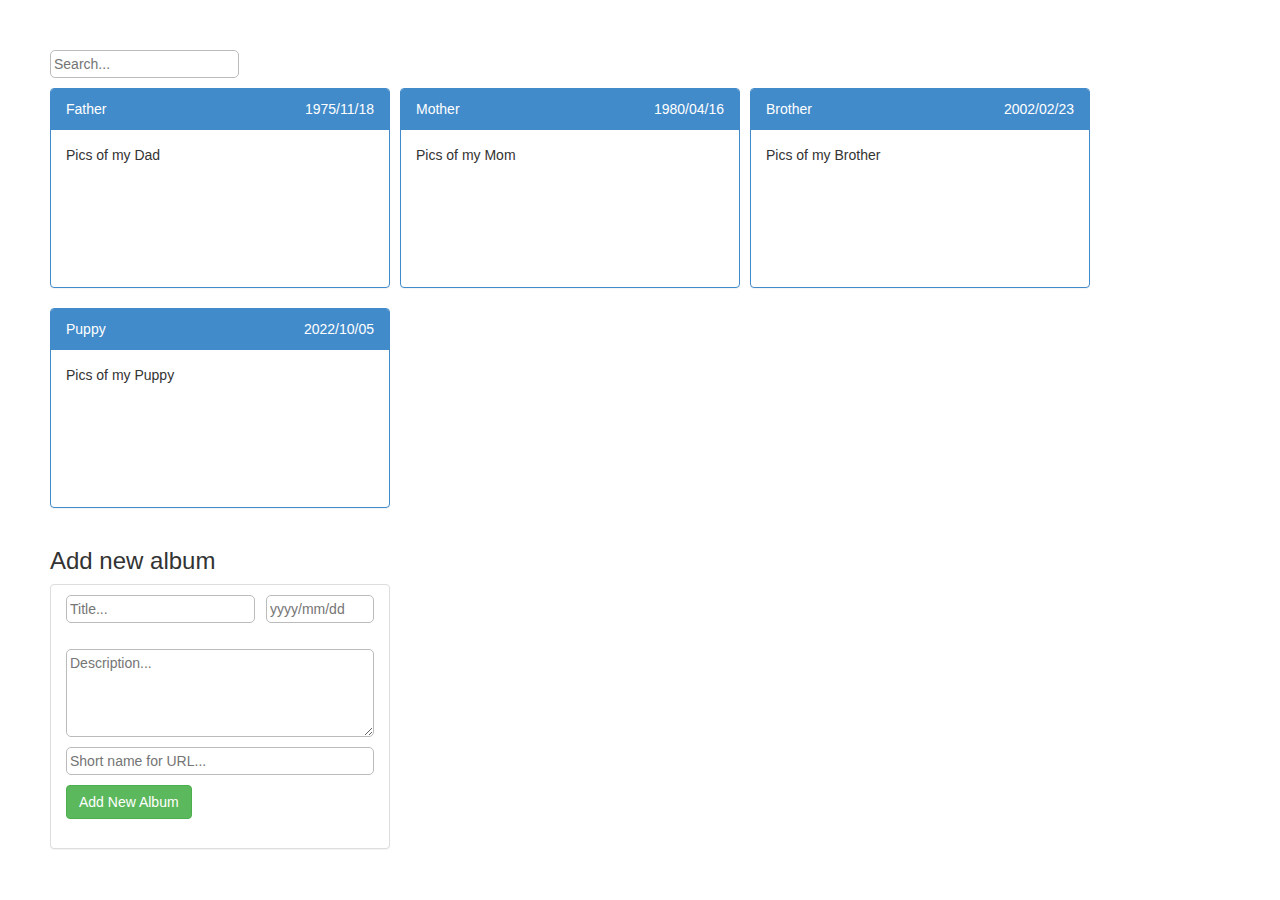
<file: my_project/index.html>
<html ng-app="myApp">

<head>
    <link rel="stylesheet" href="css/app.css">
    <link rel="stylesheet" href="css/bootstrap.css">
    <script type='text/javascript' src="js/angular.min.js"></script>
    <script type="text/javascript" src="js/angular-route.min.js"></script>
    <script type='text/javascript' src="js/jquery.min.js"></script>
    <script type='text/javascript' src="js/bootstrap.min.js"></script>
    <script type="text/javascript" src="app/app.js"></script>
    <script type="text/javascript" src="app/controllers/albumListController.js"></script>
    <script type="text/javascript" src="app/controllers/albumViewController.js"></script>
    <script type="text/javascript" src="app/controllers/photoViewController.js"></script>
    <script type="text/javascript" src="app/services/albumService.js"></script>

</head>

<body ng-controller="albumListController">

    <div id="content" ng-view></div>
</body>

</html>
</file>
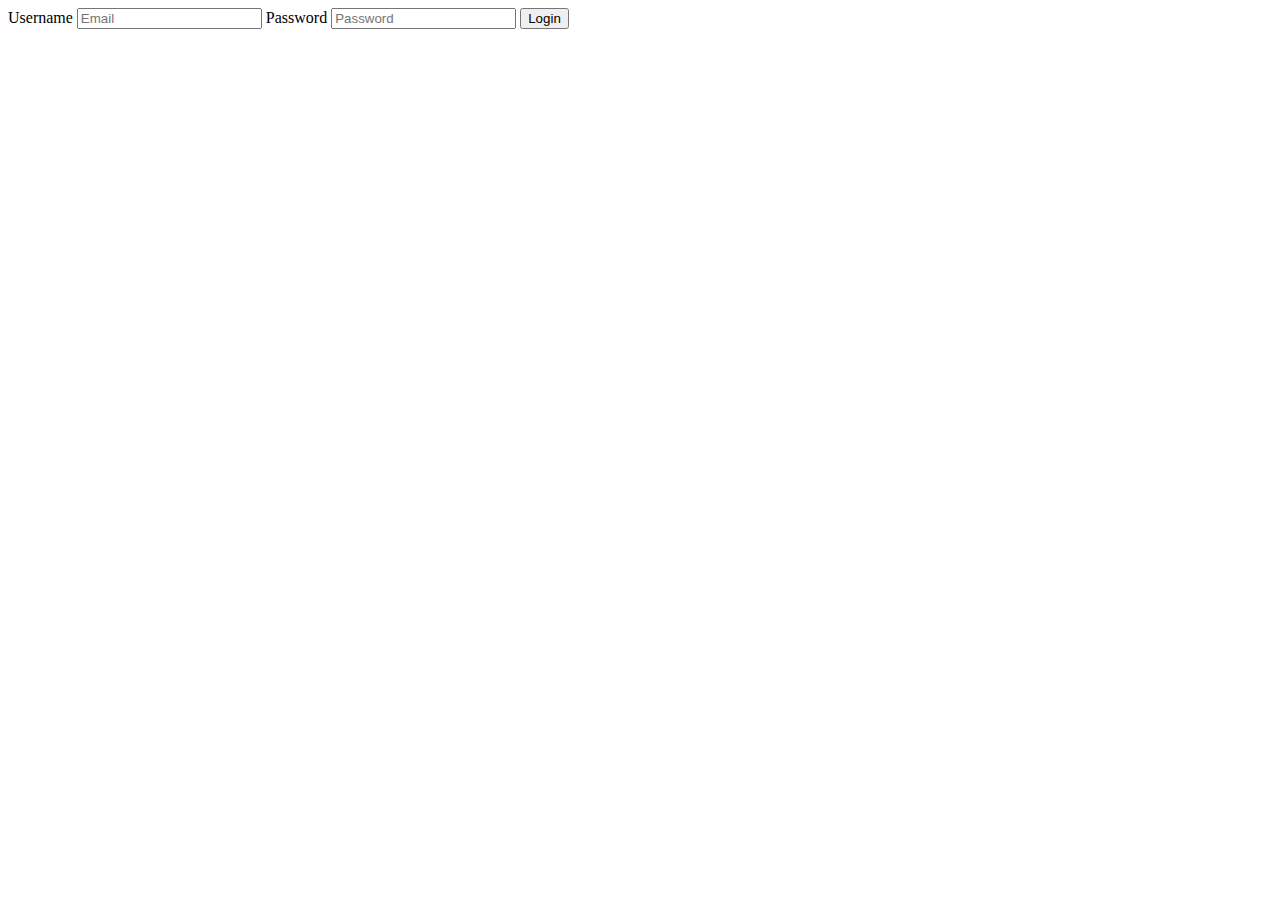
<file: my_project/login.html>
<!DOCTYPE html>
<html>
    <head>
        <title>My Login Page</title>
        <link rel="styesheet" src="login.css">
    </head>
    <body>
        <div>
            <form action="index.html">
                <label>Username</label>
                <input type="email" placeholder="Email">
                <label>Password</label>
                <input type="password" placeholder="Password">
                <a href='index.html'><input type="submit" value="Login"></a>
            </form>
        </div>
    </body>
</html>
</file>
<file: my_project/css/app.css>
body{
    padding:50px;
}

input[type=text]{
    padding:3px;
    border-radius: 5px;
    border: 1px solid #bbb;
}

textarea{
    padding:3px;
    border-radius: 5px;
    border: 1px solid #bbb;
}

div.album{
    float: left; 
    width: 340px; 
    margin-right: 10px; 
    min-height:200px;
}

div.album div.title {
    float: right;
}

div.album div.description{
    padding: 5px;;
}

div.album div.panel-heading a{
    color: white;
}
</file>
